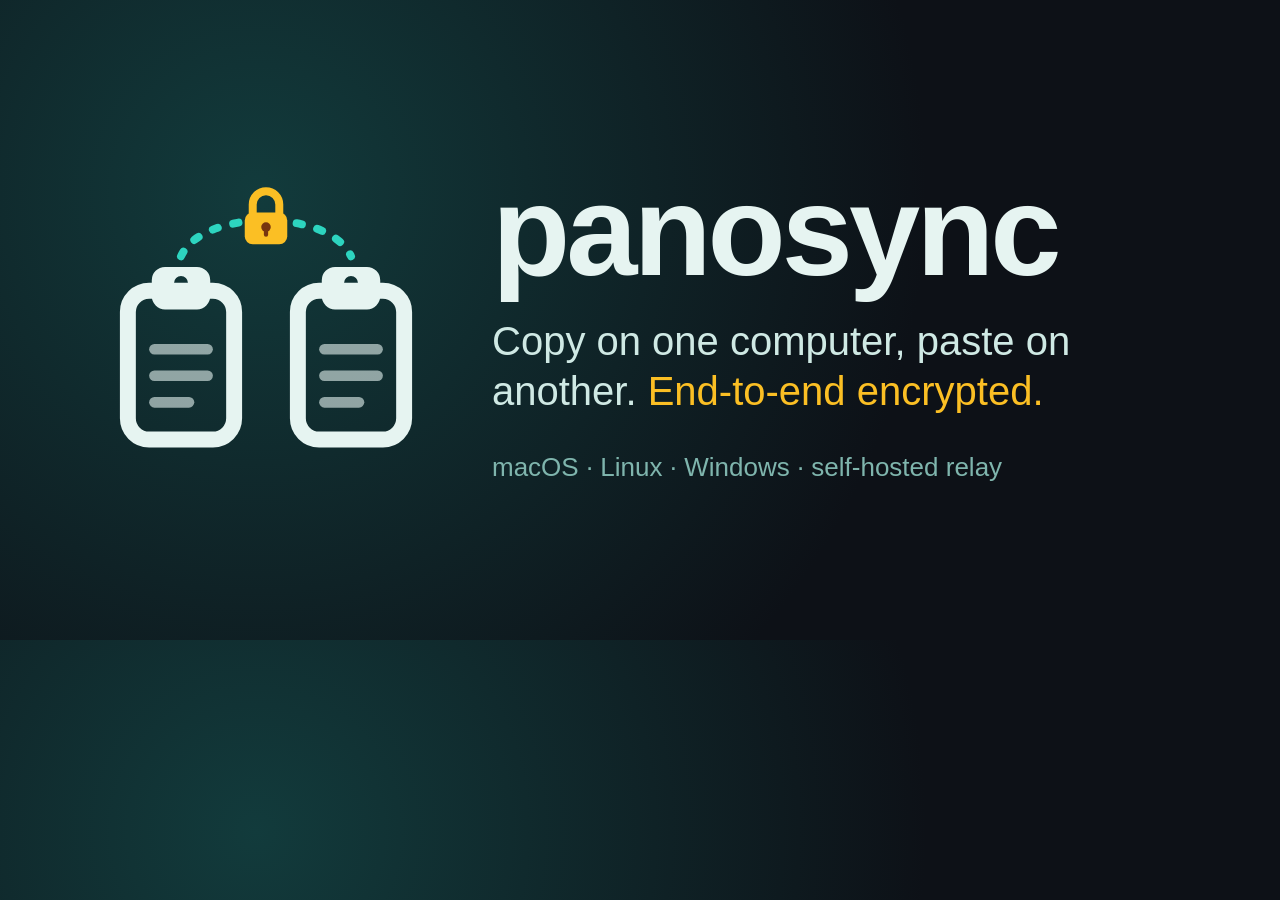
<file: assets/social-preview.html>
<!doctype html><html><head><style>
body{margin:0;width:1280px;height:640px;overflow:hidden;background:radial-gradient(circle at 20% 30%,#123b3c 0%,#0d1117 60%);font-family:-apple-system,"SF Pro Display","Helvetica Neue",sans-serif;color:#E6F4F1}
.wrap{display:flex;align-items:center;gap:56px;padding:0 96px;height:100%}
img{width:340px;height:340px;flex:none}
h1{font-size:128px;font-weight:800;letter-spacing:-4px;margin:0 0 12px}
p{margin:0}.slogan{font-size:40px;line-height:1.25;color:#cfe9e4;max-width:640px}
.meta{margin-top:36px;font-size:26px;color:#7fb5ad}
.lock{color:#FBBF24}
</style></head><body><div class="wrap"><img src="logo-dark.svg"><div>
<h1>panosync</h1><p class="slogan">Copy on one computer, paste on another. <span class="lock">End-to-end encrypted.</span></p>
<p class="meta">macOS · Linux · Windows · self-hosted relay</p></div></div></body></html>
</file>
